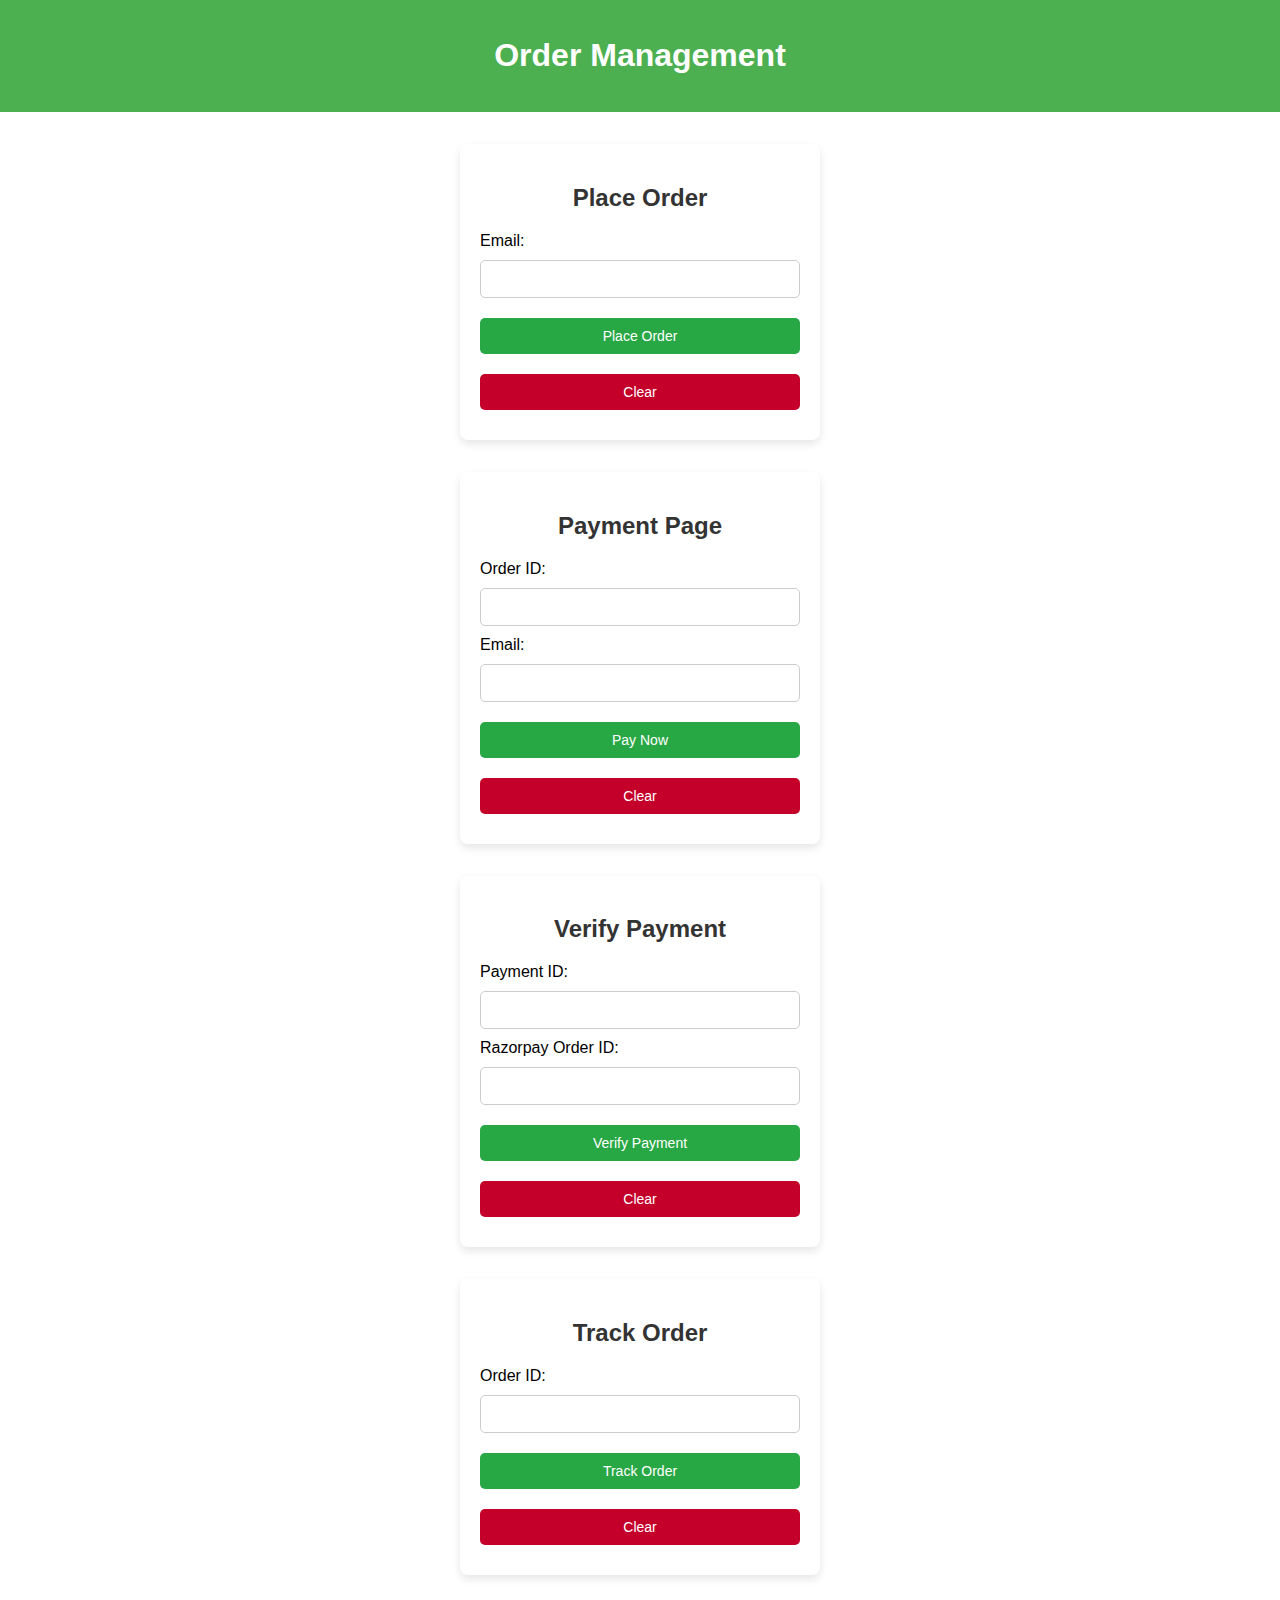
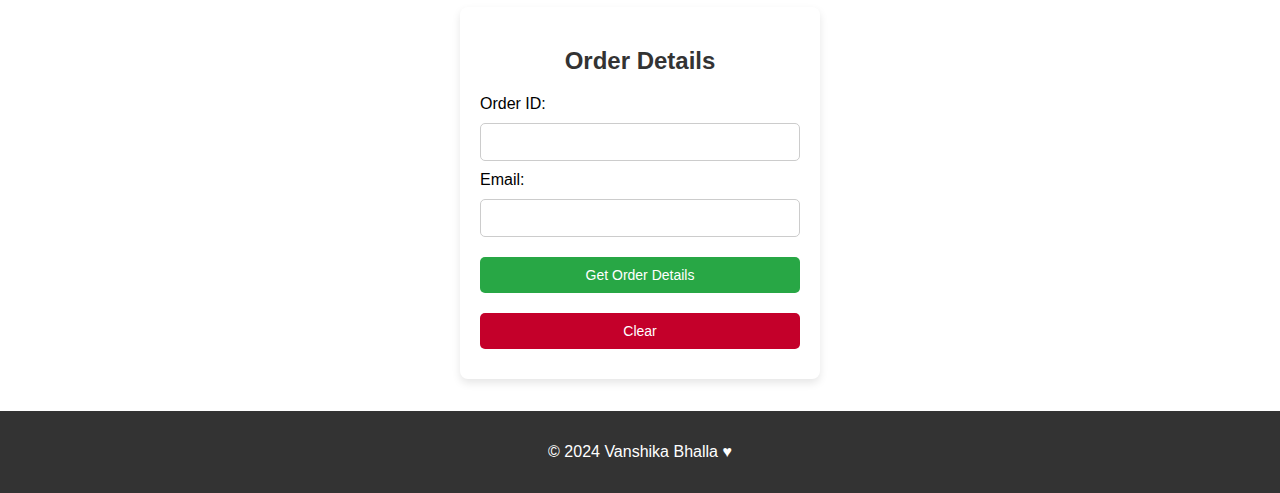
<file: templates/checkout.html>
<!DOCTYPE html>
<html lang="en">
<head>
    <meta charset="UTF-8">
    <meta name="viewport" content="width=device-width, initial-scale=1.0">
    <title>Order Management</title>
    <link rel="stylesheet" href="/static/style.css">
</head>
<body>
    <header>
        <h1>Order Management</h1>
    </header>
    <div class="register-container">
        <div class="order-section">
            <h2>Place Order</h2>
            <form id="placeOrderForm">
                <label for="email">Email:</label>
                <input type="email" id="email" name="email" required>
                <button type="submit">Place Order</button>
                <button id="b2" class="clear-btn" type="button">Clear</button>
            </form>
            <div id="orderConfirmation" class="result"></div>
        </div>
    </div>
    <div class="register-container">
        <div class="order-section">
            <h2>Payment Page</h2>
            <form id="paymentForm">
                <label for="orderId">Order ID:</label>
                <input type="text" id="orderIdpay" name="orderId" required>
                <label for="email">Email:</label>
                <input type="email" id="emailpay" name="email" required>
                <button id="b4" type="button">Pay Now</button>
                <button id="clear-pay" type="button" class="clear-btn">Clear</button>
            </form>
            <div id="responseMessage"></div>
        </div>
    </div>

    <div class="register-container">
        <div class="order-section">
            <h2>Verify Payment</h2>
    <form id="verificationForm">
        <label for="paymentId">Payment ID:</label>
        <input type="text" id="paymentId" name="paymentId" required>
        <label for="razorpayOrderId">Razorpay Order ID:</label>
        <input type="text" id="razorpayOrderId" name="razorpayOrderId" required>
        <button id="verifyButton" type="button">Verify Payment</button>
        <button id="clear-verify" type="button" class="clear-btn">Clear</button>
    </form>
            <div id="verificationMessage"></div>
        </div>
    </div>


    <div class="register-container">
        <div class="order-section">
            <h2>Track Order</h2>
            <form id="trackOrderForm">
                <label for="order-id">Order ID:</label>
                <input type="text" id="order-id" name="order_id" required>
                <button type="submit">Track Order</button>
                <button id="b3" class="clear-btn" type="button">Clear</button>
            </form>
            <div id="trackOrder" class="result" ></div>
        </div>
    </div>

    <div class="register-container">
        <div class="order-details-section">
            <h2>Order Details</h2>
            <form id="getOrderDetailsForm">
                <label for="orderId">Order ID:</label>
                <input type="text" id="orderId" name="orderId" required>
                <label for="detailsEmail">Email:</label>
                <input type="email" id="detailsEmail" name="detailsEmail" required>
                <button type="submit">Get Order Details</button>
                <button id="b1" class="clear-btn" type="button">Clear</button>
            </form>
            <div id="orderDetails" class="result"></div>
        </div>
    </div>
    <footer>
        <p>&copy; 2024 Vanshika Bhalla &hearts;</p>
    </footer>
    <script src="/static/checkout.js"></script>
</body>
</html>
</file>
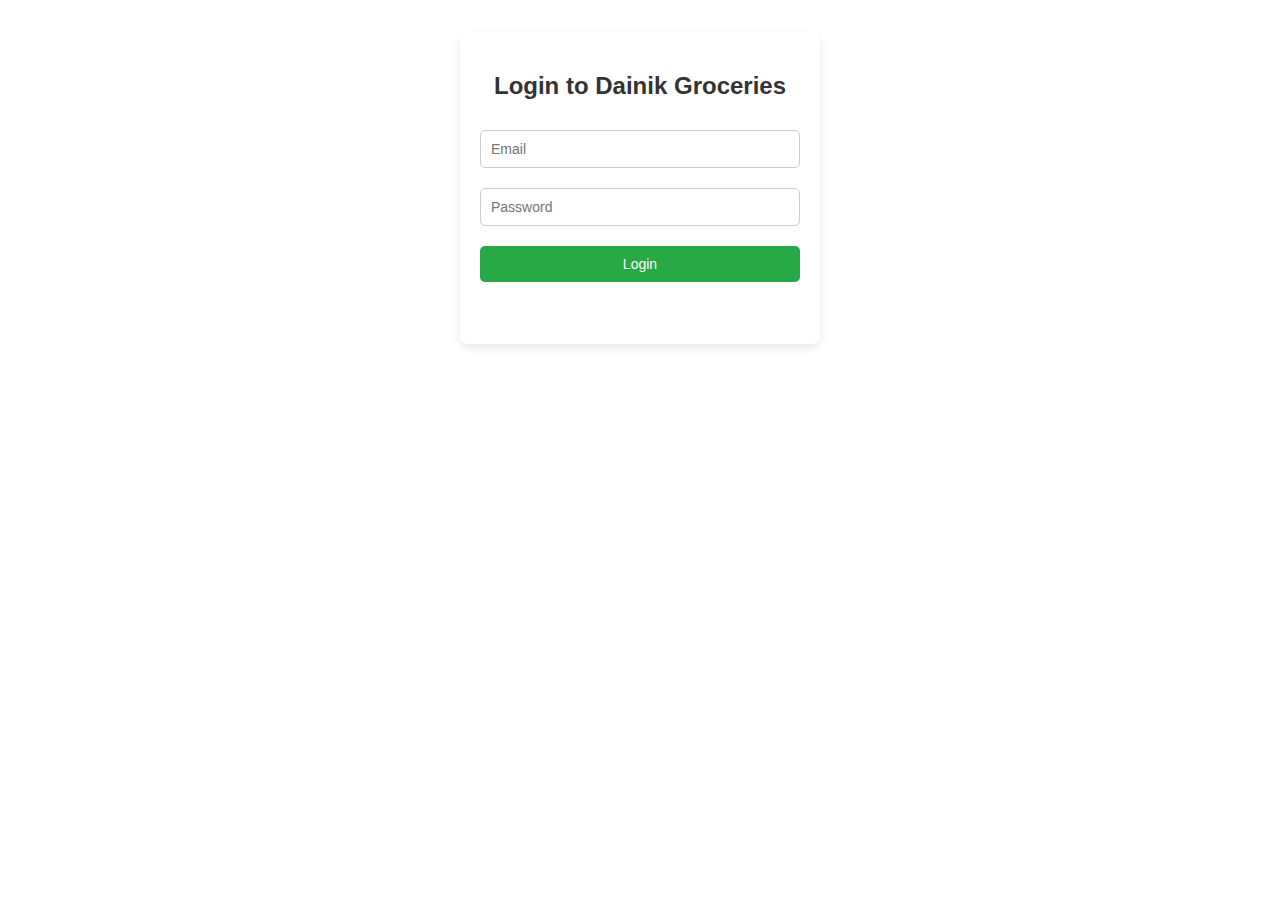
<file: templates/login.html>
<!DOCTYPE html>
<html lang="en">
<head>
    <meta charset="UTF-8">
    <meta name="viewport" content="width=device-width, initial-scale=1.0">
    <title>User Login - Dainik Groceries</title>
    <link rel="stylesheet" href="/static/style.css">
</head>
<body>
    <div class="register-container">
        <h2>Login to Dainik Groceries</h2>
        <form id="loginForm">
            <input type="email" id="email" placeholder="Email" required>
            <input type="password" id="password" placeholder="Password" required>
            <button type="button" onclick="loginUser()">Login</button>
            <p id="message"></p>
        </form>
    </div>

    <script src="/static/login.js"></script>
</body>
</html>
</file>
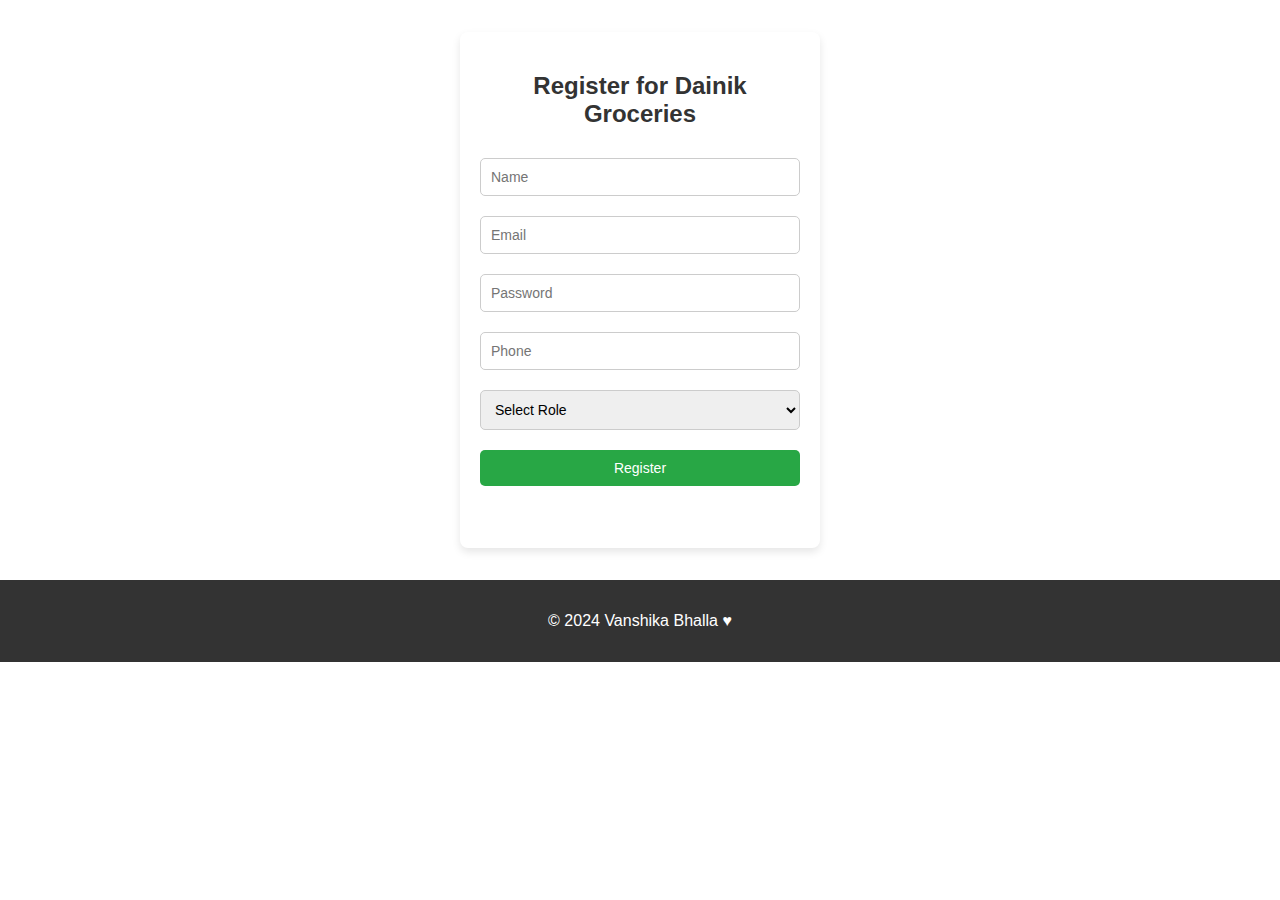
<file: templates/userregistration.html>
<!DOCTYPE html>
<html lang="en">
<head>
    <meta charset="UTF-8">
    <meta name="viewport" content="width=device-width, initial-scale=1.0">
    <title>User Registration - Dainik Groceries</title>
    <link rel="stylesheet" href="/static/style.css">
</head>
<body>
    <div class="register-container">
        <h2>Register for Dainik Groceries</h2>
        <form id="registrationForm">
            <input type="text" id="name" placeholder="Name" required>
            <input type="email" id="email" placeholder="Email" required>
            <input type="password" id="password" placeholder="Password" required>
            <input type="tel" id="phone" placeholder="Phone" required>
            <select id="role" required>
                <option value="">Select Role</option>
                <option value="customer">Customer</option>
                <option value="delivery_personnel">Delivery Personnel</option>
            </select>
            <button type="button" onclick="registerUser()">Register</button>
            <p id="message"></p>
        </form>
    </div>
    <footer>
        <p>&copy; 2024 Vanshika Bhalla &hearts;</p>
    </footer>
    <script src="/static/app.js"></script>
</body>
</html>
</file>
<file: static/style.css>
body {
    font-family: Arial, sans-serif;
    margin: 0;
    padding: 0;
}

header {
    background-color: #4CAF50;
    color: white;
    padding: 1rem;
    text-align: center;
}

nav ul {
    list-style-type: none;
    margin: 0;
    padding: 0;
    display: flex;
    justify-content: center;
}

nav ul li {
    margin: 0 1rem;
}

nav ul li a {
    color: white;
    text-decoration: none;
}

.view-btn {
    background-color: #fff;
    color: #4CAF50;
}

.register-container {
    width: 320px;
    padding: 20px;
    background-color: #fff;
    border-radius: 8px;
    box-shadow: 0 4px 8px rgba(0, 0, 0, 0.1);
    margin: 2rem auto;
}

h2 {
    text-align: center;
    color: #333;
}

form {
    display: flex;
    flex-direction: column;
}

input, select, button {
    margin: 10px 0;
    padding: 10px;
    border-radius: 5px;
    border: 1px solid #ccc;
    font-size: 14px;
}

button {
    background-color: #28a745;
    color: white;
    cursor: pointer;
    border: none;
    transition: background-color 0.3s;
}

button:hover {
    background-color: #218838;
}

footer {
    background-color: #333;
    color: white;
    text-align: center;
    padding: 1rem;
    margin-top: 20px;
    margin-bottom: 0px;
}
#blank {
    height: 251px;
}

#product-list {
    margin: auto;
    padding: 0 2em;
}

.category-products {
    display: flex;
    flex-wrap: wrap;
    justify-content: flex-start;
    margin: 5px;
}

.product {
    background-color: #fff;
    border: 1px solid #ccc;
    border-radius: 8px;
    padding: 0.5rem;
    margin: 2px;
    box-shadow: 0 2px 4px rgba(0, 0, 0, 0.1);
    transition: box-shadow 0.3s;
    height: 200px;
    width: 230px;
}

.product:hover {
    box-shadow: 0 4px 8px rgba(0, 0, 0, 0.2);
}

.product h3 {
    margin: 0;
    font-size: 1.2rem;
    color: #333;
}

.product p {
    margin: 0.5rem 0;
}

.product button {
    width: 100%;
    background-color: #4CAF50;
    color: white;
}

.product button:hover {
    background-color: #218838;
}

#searchProduct {
    margin: 20px;
    padding: 2px;
}

#results, .cart-list {
    display: flex;
    flex-wrap: wrap;
    justify-content: flex-start;
    margin: 15px;
    padding: 10px;
}

#clear-search, .clear-btn{
    background-color: #C4002A;
    width: 60px;
}
.clear-btn:hover,#clear-search:hover {
    background-color: #A04747;
}
.clear-btn {
    width:100%;
}

.rm-cart {
    background-color: #A04747;
}

#checkout-btn {
    display: block;
    margin: auto;
    padding: 10px 20px;
    font-size: 16px;
}
</file>
